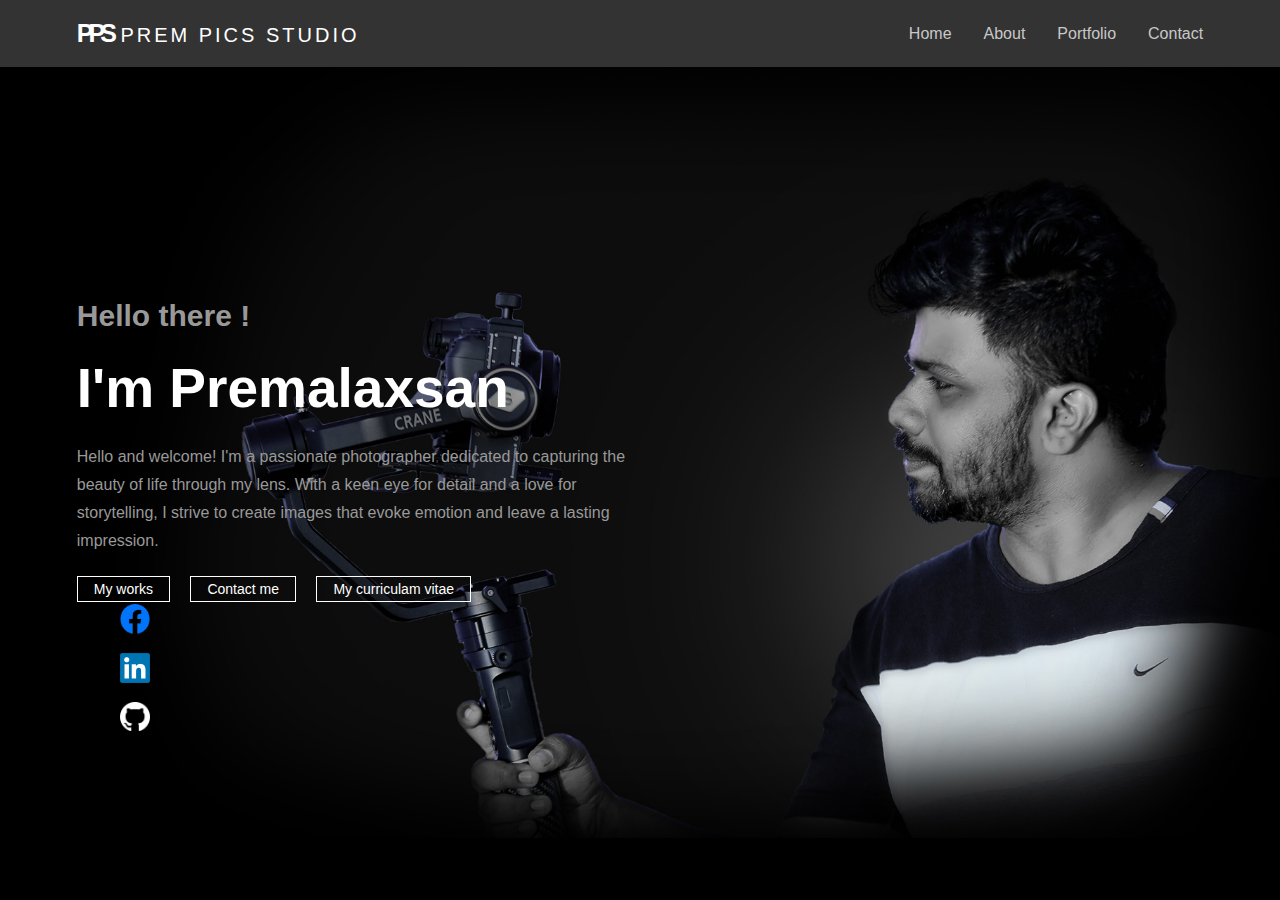
<file: index.html>
<!DOCTYPE html>
<html lang="en">

<head>
    <meta charset="UTF-8">
    <meta name="viewport" content="width=device-width, initial-scale=1.0">
    <title>Prem's Portfolio|Home</title>
    <link rel="icon" href="./Imagefiles/logopng.png" type="image/icon type">
    <link rel="stylesheet" href="styles.css">
   
</head>

<body>
    <nav class="navbar">
        <div class="container">
            <div class="logo-wrapper">
                <a class="logo" href="index.html"> <strong>PPS</strong>   Prem PICS Studio</a>
            </div>

            <ul class="navbar-links">
                <li class="nav-item"><a class="nav-link active" href="#">Home</a></li>
                <li class="nav-item"><a class="nav-link" href="about.html">About</a></li>
                <li class="nav-item"><a class="nav-link" href="portfolio.html">Portfolio</a></li>
                <li class="nav-item"><a class="nav-link" href="contact.html">Contact</a></li>
            </ul>
        </div>
    </nav>

    <div class="header">
        <div class="container">
            <div class="box">
                <h4 class="">Hello there !</h4>
                <h1 class="">I'm Premalaxsan</h1>
                <p class="">
                Hello and welcome! I'm  a passionate photographer dedicated to capturing the beauty of life through my lens.
                With a keen eye for detail and a love for storytelling,
                I strive to create images that evoke emotion and leave a lasting impression.
                </p>
                <a href="portfolio.html#works" class="btn" onclick="showAnotherSection()">My works</a>
                <a href="contact.html" class="btn" onclick="showAnotherSection()">Contact me</a>
                <a href="./Otherfiles/cv.pdf" class="btn" target="_blank">My curriculam vitae</a>
                <div class="social_icons">

                    <a href="https://www.facebook.com/PremPICSStudio" target="_blank" class="icon2">
                        <img src="./Imagefiles/Facebook-logo.png" alt="Facebook">
                    </a>
                
                    <a href="https://www.linkedin.com/in/s-premalaxsan-7537002b8/" target="_blank" class="icon2">
                        <img src="./Imagefiles/LinkedIn_logo.png" alt="LinkedIn">
                    </a>
                    
                    <a href="https://github.com/PremGIT1999" target="_blank" class="icon2">
                        <img src="./Imagefiles/github.png" alt="GitHub">
                    </a>
                </div>
                <audio id="clickSound" preload="auto">
                    <source src="./Audiofiles/app button click sound.mp3" type="audio/mpeg">
                    Your browser does not support the audio element.
                </audio>
            </div>

        </div>
    </div>

    <script src="script.js"></script>
</body>

</html>
</file>
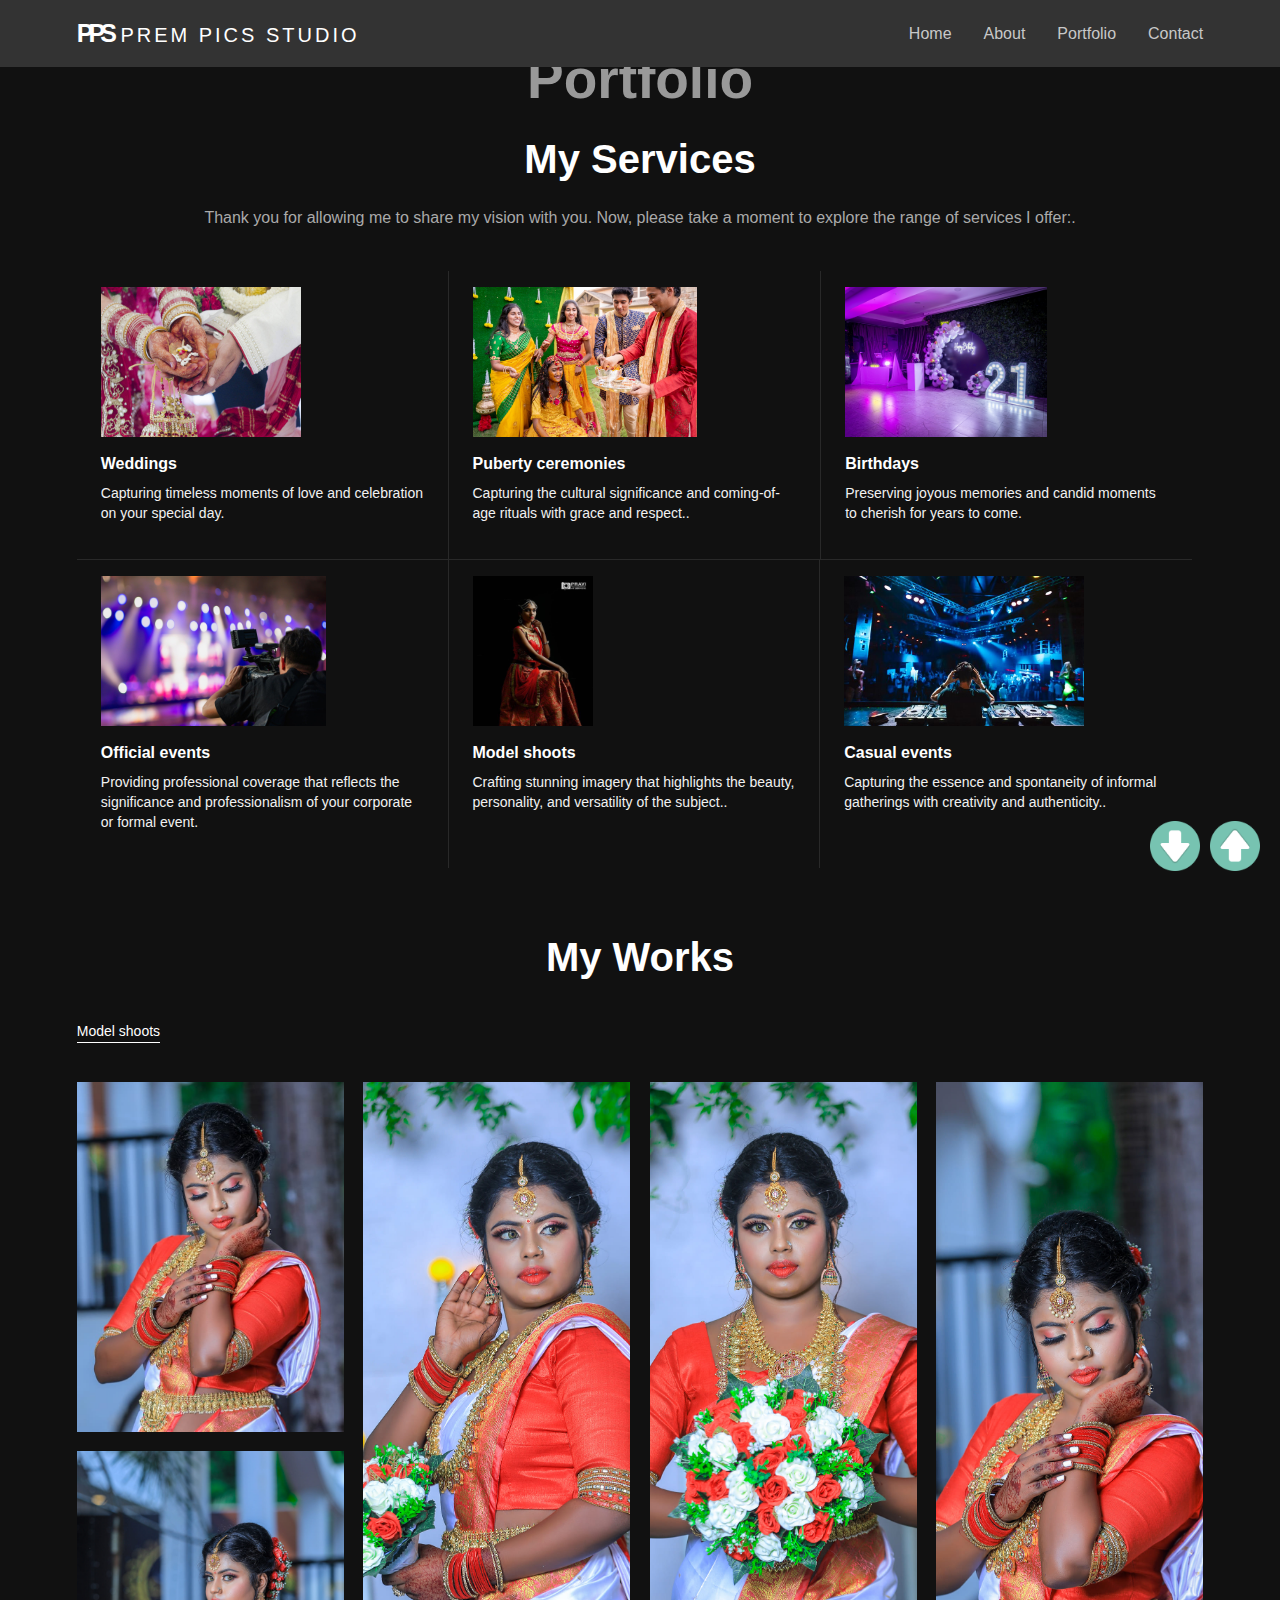
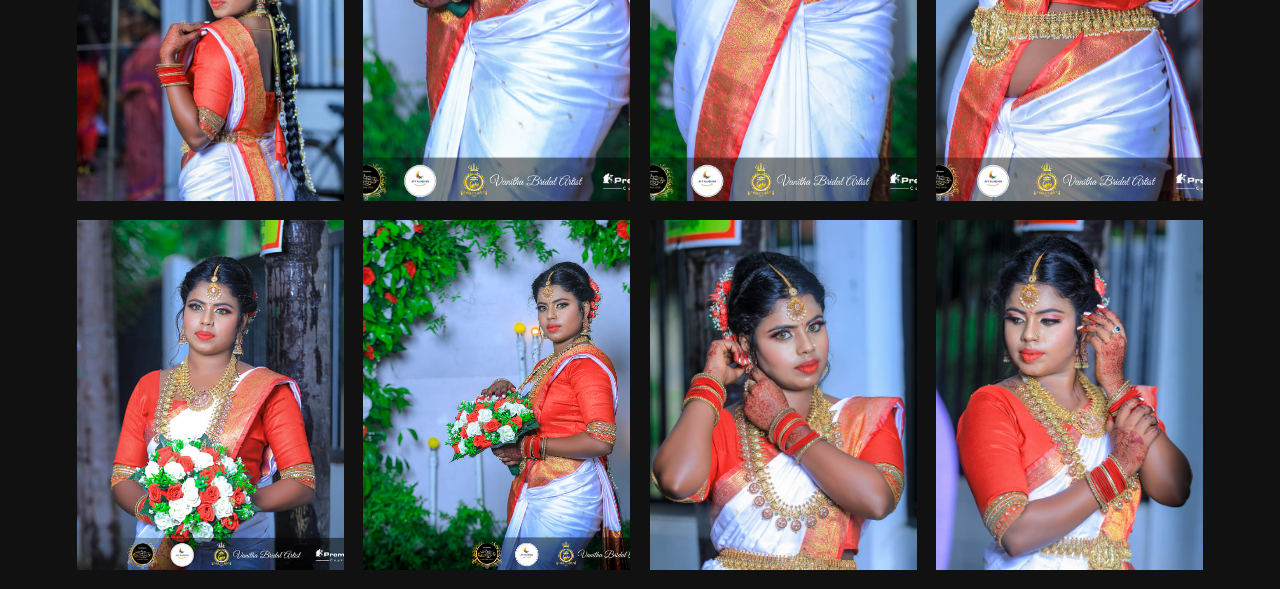
<file: portfolio.html>
<!DOCTYPE html>
<html lang="en">

<head>
    <meta charset="UTF-8">
    <meta name="viewport" content="width=device-width, initial-scale=1.0">
    <title>Prem's Portfolio page</title>
    <link rel="icon" href="./Imagefiles/logopng.png" type="image/icon type">
    <link rel="stylesheet" href="styles.css">
    <script src="script.js" defer></script>

</head>

<body>
    <nav class="navbar">
        <div class="container">
            <div class="logo-wrapper">
                <a class="logo" href="index.html"> <strong>PPS</strong>   Prem PICS Studio</a>
            </div>

            <ul class="navbar-links">
                <li class="nav-item"><a class="nav-link active" href="index.html">Home</a></li>
                <li class="nav-item"><a class="nav-link" href="about.html">About</a></li>
                <li class="nav-item"><a class="nav-link" href="#">Portfolio</a></li>
                <li class="nav-item"><a class="nav-link" href="contact.html">Contact</a></li>
            </ul>
        </div>
    </nav>
   

    <section class="services bg-dark" id="services">
        <div class="heading">
            <h1 class="section-title"><span>Portfolio</span></h1>
            <h2 class="section-title"><span>My Services</span></h2>
            <p class="section-title2">Thank you for allowing me to share my vision with you.
                                    Now, please take a moment to explore the range of services I offer:.</p>
        </div>
        <div class="container">

            <div class="box border-01">
                <div class="item">
                    <img src="./Imagefiles/Wedding.jpg" alt="">
                    <a href="services-page.html">
                        <h6>Weddings</h6>
                        <p>Capturing timeless moments of love and celebration on your special day.</p>
                    </a>
                </div>
            </div>
            <div class="box border-02">
                <div class="item">
                    <img src="./Imagefiles/Puberty.jpg" alt="">
                    <a href="services-page.html">
                        <h6>Puberty ceremonies</h6>
                        <p>Capturing the cultural significance and coming-of-age rituals with grace and respect..</p>
                    </a>
                </div>
            </div>

            <div class="box border-03">
                <div class="item">
                    <img src="./Imagefiles/Birthday.jpg" alt="">

                    <a href="services-page.html">
                        <h6>Birthdays</h6>
                        <p>Preserving joyous memories and candid moments to cherish for years to come.</p>
                    </a>
                </div>
            </div>


            <div class="box border-04">
                <div class="item">
                    <img src="./Imagefiles/official.jpg" alt="">
                    <a href="services-page.html">
                        <h6>Official events</h6>
                        <p>Providing professional coverage that reflects the significance and professionalism of your corporate or formal event.</p>
                    </a>
                </div>
            </div>




            <div class="box border-05">
                <div class="item">
                    <img src="./Imagefiles/Model.jpg" alt="">
                    <a href="services-page.html">
                        <h6>Model shoots</h6>
                        <p>Crafting stunning imagery that highlights the beauty, personality, and versatility of the subject..</p>
                    </a>
                </div>
            </div>
            <div class="box border-06">
                <div class="item">
                    <img src="./Imagefiles/casual.jpg" alt="">
                    <a href="services-page.html">
                        <h6>Casual events</h6>
                        <p>Capturing the essence and spontaneity of informal gatherings with creativity and authenticity..</p>
                    </a>
                </div>
            </div>

        </div>
        <div class="continued-pages-icon">
            <a href="#works"><img src="./Imagefiles/downarrow.png" alt="Next Page"></a>
        </div>
    </section>
  

    <section class="gallery bg-dark" id="works">
        <div class="heading">
            <h2 class="title">My Works</h2>
        </div>
        <div class="container">
            <ul>
                <li class="active" data-filter="*">Model shoots</li>
            </ul>
        </div>
        <div class="container">
            <div class="grid-wrapper">
                <div class="image">
                    <img src="./Imagefiles/model1.jpg" alt="" />
                </div>
                <div class="image tall">
                    <img src="./Imagefiles/model2.jpg" alt="" />
                </div>
                
                <div class="image tall">
                    <img src="./Imagefiles/model4.jpg" alt="" />
                </div>

                <div class="image tall">
                    <img src="./Imagefiles/model5.jpg" alt="" />
                </div>

                <div class="image ">
                    <img src="./Imagefiles/model6.jpg" alt="" />
                </div>

                <div class="image ">
                    <img src="./Imagefiles/model7.jpg" alt="" />
                </div>

                <div class="image">
                    <img src="./Imagefiles/model3.jpg" alt="" />
                </div>

                <div class="image">
                    <img src="./Imagefiles/Model8.jpg" alt="" />
                </div>

                <div class="image">
                    <img src="./Imagefiles/model9.jpg" alt="" />
                </div>
            </div>
        </div>
        <div class="below-pages-icon">
            <a href="#services"><img src="./Imagefiles/downarrow - Copy.png" alt="Below Page"></a>
            
        </div>
    </section>
    

</body>

</html>
</file>
<file: styles.css>
section {
    min-height: 100vh;
    display: flex;
    flex-direction: column;
    justify-content: center;
}

section .container {
    width: 100%;
}


.heading {
    width: 100%;
    min-width: 300px;
    text-align: center;
    padding: 0rem;
    padding-top: 2rem;
}


section .box {
    max-width: 50%;
    min-width: 300px;
}

.bg-light {
    background-color: #fff;
}

.bg-light .heading h2 {
    color: #000;
}
.bg-light .title {
    color: #111;
}
.bg-light p {
    color: #333;
}

.bg-dark {
    background-color: #111;
}

.bg-dark .heading h2 {
    color: #ffff;
}
.bg-dark .title {
    color: #fff;
}
.bg-dark p {
    color: #aaa;
}





.about-img {
    width: 20%;
    min-width: 100px;
    display: flex;
    justify-content: flex-end;
    align-items: center;
    position: relative;
    overflow: hidden;
}

.about-img.img:before {
    content: '';
    position: absolute;
    top: 30px;
    right: 0;
    left: 45px;
    bottom: 0;
    background-color: #2b2b2b;
}
.about-img.img:after {
    content: '';
    width: 50%;
    position: absolute;
    top: -8%;
    bottom: 55%;
    left: -5%;
    background-image: url(./Imagefiles/dots.png);
    background-repeat: repeat;
    z-index: 0;
}

.about-img.img {
    width: 100px;
    padding: 0 30px 30px 15px;
    position: relative;
    height: 50px;
}

.about-img.img img {
    position: relative;
    z-index: 2;
    background: #1b1b1b;
    height: 300px;
}

.about-img img:hover {
    transform: scale(0.95);
}


.about ul {
    padding: 1rem 0rem;
    list-style: none;
    display: flex;
    flex-direction: column;
    gap: 0.5em;
}

.about ul li {
    display: flex;
    align-items: center;
    gap: 0.5em;
}

.about ul li i {
    display: flex;
    justify-content: center;
    align-items: center;
    width: 20px;
    height: 20px;
    border-radius: 50%;
    background-color: #444;
    color: #fff;
    font-size: 12px;
}

.about ul span {
    color: #333;
}

.about-bottom {

    display: flex;
    gap: 3rem;
    margin-top: 1rem;
    border-top: 1px solid #f1f1f1;
    padding: 1rem;
}

.signature {
    width: 80px;
}

.social-link {
    display: inline-block;
    text-decoration: none;
    color: #333; 
    font-size: 16px; 
    font-family: Arial, sans-serif; 
    padding: 5px 10px;
    border-radius: 5px;
    transition: background-color 0.3s ease;
    position: fixed;
    bottom: 20px; 
    left: 20%;
    transform: translateX(-50%);
}


.social-icon {
    width: 100px; 
    height: auto; 
    margin-right: 5px; 
    vertical-align: middle; 
}






.services .container {
    justify-content: flex-start;
    gap: 0px;

}

.services .box {
    width: 33%;
    min-width: 300px;
}


.services .box .item {
    display: flex;
    flex-direction: column;
    align-items: flex-start;
    text-align: left;
    gap: 1rem;
    padding: 1rem 1.5rem;
}


.services .box .item img {
    width: fit-content;
    height: 150px;
    overflow: hidden;
    object-fit: cover;
}

.services .box .item a {
    display: flex;
    flex-direction: column;
    align-items: flex-start;
    text-align: left;
    text-decoration: none;
    gap: 0.5rem;
}

.services .box .item h6 {
    font-size: 16px;
    line-height: 22px;
    color: #fff;
}

.services .box .item p {
    font-size: 14px;
    line-height: 20px;
    color: #f1f1f1;
}


.border-01 {
    border-right: 1px solid rgba(255, 255, 255, 0.1);
    border-bottom: 1px solid rgba(255, 255, 255, 0.1);
}

.border-02 {
    -webkit-box-pack: center;
    -webkit-justify-content: center;
    -ms-flex-pack: center;
    justify-content: center;
    border-bottom: 1px solid rgba(255, 255, 255, 0.1);
}

.border-03 {
    -webkit-box-pack: end;
    -webkit-justify-content: flex-end;
    -ms-flex-pack: end;
    justify-content: flex-end;
    border-bottom: 1px solid rgba(255, 255, 255, 0.1);
    border-left: 1px solid rgba(255, 255, 255, 0.1);
}

.border-04 {
    border-right: 1px solid rgba(255, 255, 255, 0.1);
    border-bottom: none;
}

.border-05 {
    -webkit-box-pack: center;
    -webkit-justify-content: center;
    -ms-flex-pack: center;
    justify-content: center;
    border-bottom: none;
    border-right: 1px solid rgba(255, 255, 255, 0.1);
}

.border-06 {
    -webkit-box-pack: end;
    -webkit-justify-content: flex-end;
    -ms-flex-pack: end;
    justify-content: flex-end;

}





.gallery ul {
    display: flex;
    justify-content: flex-start;
    align-items: center;
    gap: 1rem;
}
.gallery li{
    font-size: 14px;
    line-height: 21px;
    color: #999;
    cursor: pointer;
}
.gallery .active,
    .gallery li:hover{
    color: #fff;
    border-bottom: 1px solid #fff;
}

.grid-wrapper {
    max-width: 100%;
    display: grid;
    grid-gap: 1.2rem;
    grid-template-columns: repeat(auto-fit, minmax(250px, 1fr));
    grid-auto-rows: 350px;
    grid-auto-flow: dense;
}


.grid-wrapper img {
    max-width: 100%;
    height: auto;
    vertical-align: middle;
    display: inline-block;
}


.grid-wrapper .image {
    position: relative;
    display: flex;
    justify-content: center;
    align-items: center;
}

.grid-wrapper .image img {
    width: 100%;
    height: 100%;
    object-fit: cover;
}


.grid-wrapper .wide {
    grid-column: span 2;
}

.grid-wrapper .tall {
    grid-row: span 2;
}

.grid-wrapper .big {
    grid-column: span 2;
    grid-row: span 2;
}





.contact {
    position: relative;
    z-index: 1;
}

.contact ul {
    display: flex;
    flex-direction: column;
    gap: 1rem;
}

.contact ul li{
    font-size: 18px;
    color: #333;
}
.contact ul span {
    font-size: 16px;
    color: #333;
    padding: 0px 4px;
}
.contact .form-title {
    font-size: 18px;
    color: #000;
}



.contact .box-r {
    position: relative;
}

.contact .box-r .form-box {
    position: relative;
    display: flex;
    flex-direction: column;
    gap: 1rem;
    background: #1b1b1b;
    height: 100%;
    width: 100%;
    z-index: 100;
    padding: 2rem 1rem;
    top: 350px;
    right: 1250px;
}

.contact .box-r:before {
    content: '';
    position: absolute;
    top: 400px;
    right: 1300px;
    background-color: #b506066b;
    height: 100%;
    width: 100%;
    z-index: 0;
}



.contact {
    background-image: url('./Imagefiles/DSC_1642.jpg'); 
    background-size: cover;
    background-position: center;
    padding: 80px 0; 
}
.contact .form-box h2 {
    font-size: 22px;
    color: #fffefe;
}


.contact form {
    display: flex;
    flex-direction: column;
    gap: 1rem;
}


.contact .one-line {
    display: flex;
    justify-content: space-between;
    gap: 1rem;
}



.contact .box-input {
    position: relative;
    display: flex;
    align-items: center;
    gap: 0.5rem;
    padding: 0.75rem 0rem;
    border-bottom: 1px solid #fff;
    border-radius: 1px;
}

.contact .box-input label {
    position: absolute;
    top: 0;
    left: 0;
    padding: 0.66rem;
}

.contact .box-input i {
    color: #ffffff;
}

.contact .box-input textarea,
.contact .box-input input {
    width: 100%;
    font-size: 14px;
    border: none;
    background-color: transparent;
    color: #ffffff;
}

.contact .box-input textarea {
    padding-left: 1rem;
    margin-top: 0.351rem;
}

.contact .box-input textarea::placeholder,
.contact .box-input input::placeholder {
    color: #ffffff;
    font-size: 12px;
    text-transform: capitalize;
}


.btn-send {
    background-color: #fffefe;
    color: #0b0b0b;
    padding: 0.75rem 1rem;
    border: none;
}



html{
    scroll-behavior: smooth;
}

* {
    margin: 0;
    padding: 0;
    -webkit-box-sizing: border-box;
    box-sizing: border-box;
    outline: none;
    list-style: none;
    word-wrap: break-word;
}

body {
    font-family: 'Jost', sans-serif;
    font-size: 16px;
    font-weight: 400;
    line-height: 1.75em;
    color: #999;
    overflow-x: hidden !important;
    background: #fff;
}

p {
    font-family: 'Jost', sans-serif;
    font-size: 16px;
    font-weight: 400;
    line-height: 1.75em;
    color: #999;
    margin-bottom: 20px;
}

h1 {
    font-size: 55px;
}

h2 {
    font-size: 40px;
}

h4 {
    font-size: 30px;
}

h1,
h2,
h4 {
    font-family: 'Jost', sans-serif;
    font-weight: 600;
    line-height: 1.25em;
    margin: 0 0 20px 0;
}

img {
    width: 100%;
    height: auto;
    -webkit-transition: all 0.5s;
    -o-transition: all 0.5s;
    transition: all 0.5s;
    color: #f4f4f4;
}


.navbar {
    position: absolute;
    top: 0;
    left: 0;
    right: 0;
}

.container {
    padding: 1.2rem 6%;
    display: flex;
    justify-content: space-between;
    flex-wrap: wrap;
}

.navbar .logo-wrapper {
    height: 29px;
    overflow: hidden;

}

.logo-wrapper a {
    font-family: 'Segoe UI', Tahoma, Geneva, Verdana, sans-serif;
    font-size: 20px;
    font-weight: 400;
    color: #fff;
    text-decoration: none;
    text-transform: uppercase;
    letter-spacing: 3px;
}

.logo-wrapper a strong {
    font-family: 'Jost', sans-serif;
    ;
    font-size: 25px;
    color: #fff;
    letter-spacing: -5px;

}


.navbar {
    z-index: 1000;
    background-color: #333; 
}

.navbar .navbar-links {
    display: flex;
    align-items: center;
    gap: 2rem;
}

.navbar .navbar-links a {
    font-family: Jost, sans-serif;
    font-size: 16px;
    font-weight: 400;
    line-height: 28px;
    color: rgb(200, 200, 200);
    text-decoration: none;
}

.navbar .navbar-links a:hover {
    color: rgb(233, 59, 103);

}

.header {
    background-image: url(./Imagefiles/header.jpg);
    min-height: 100vh;
    background-color: #111;
    background-position: 100%;
    background-size: cover;
    background-attachment: fixed;

}

.header {
    min-height: 100vh;
    background-color: #111;
    display: flex;
    align-items: center;

}


.header .box {
    max-width: 50%;
    min-width: 300px;
}

.header .box h1 {
    color: #fff;
}

.header .box .btn {
    padding: 0.25rem 1rem;
    border: 1px solid #fff;
    margin-right: 1rem;
    text-decoration: none;
    font-family: 'Jost', sans-serif;
    font-size: 14px;
    font-weight: 300;
    line-height: 14px;
    color: #fff;
    margin-bottom: 20px;
}

.continued-pages-icon {
    position: fixed; 
    bottom: 20px; 
    right: 80px; 
    z-index: 9999; 
    transition: transform 0.3s;
    animation: jump 0.5s infinite alternate;
}

@keyframes jump {
    0% {
      transform: translateY(0);
    }
    50% {
      transform: translateY(-10px);
    }
    100% {
      transform: translateY(0);
    }
  }

.continued-pages-icon img {
    width: 50px; 
    height: auto; 
}


.continued-pages-icon:hover {
    transform: scale(1.1); 
}


.below-pages-icon {
    position: fixed; 
    bottom: 20px; 
    right: 20px; 
    z-index: 9999; 
    transition: transform 0.3s; 
}

.below-pages-icon img {
    width: 50px; 
    height: auto; 
    transform: rotate(180deg); 
}


.below-pages-icon:hover {
    transform: scale(1.1); 
}


.social_icons {
    position: fixed;
    left: 120px;
    bottom: 150px;
}

.social_icons .icon2 {
    display: block;
    margin-bottom: 10px;
}

.social_icons .icon2 img {
    width: 30px; /* Adjust the size as needed */
    height: auto;
}
</file>
